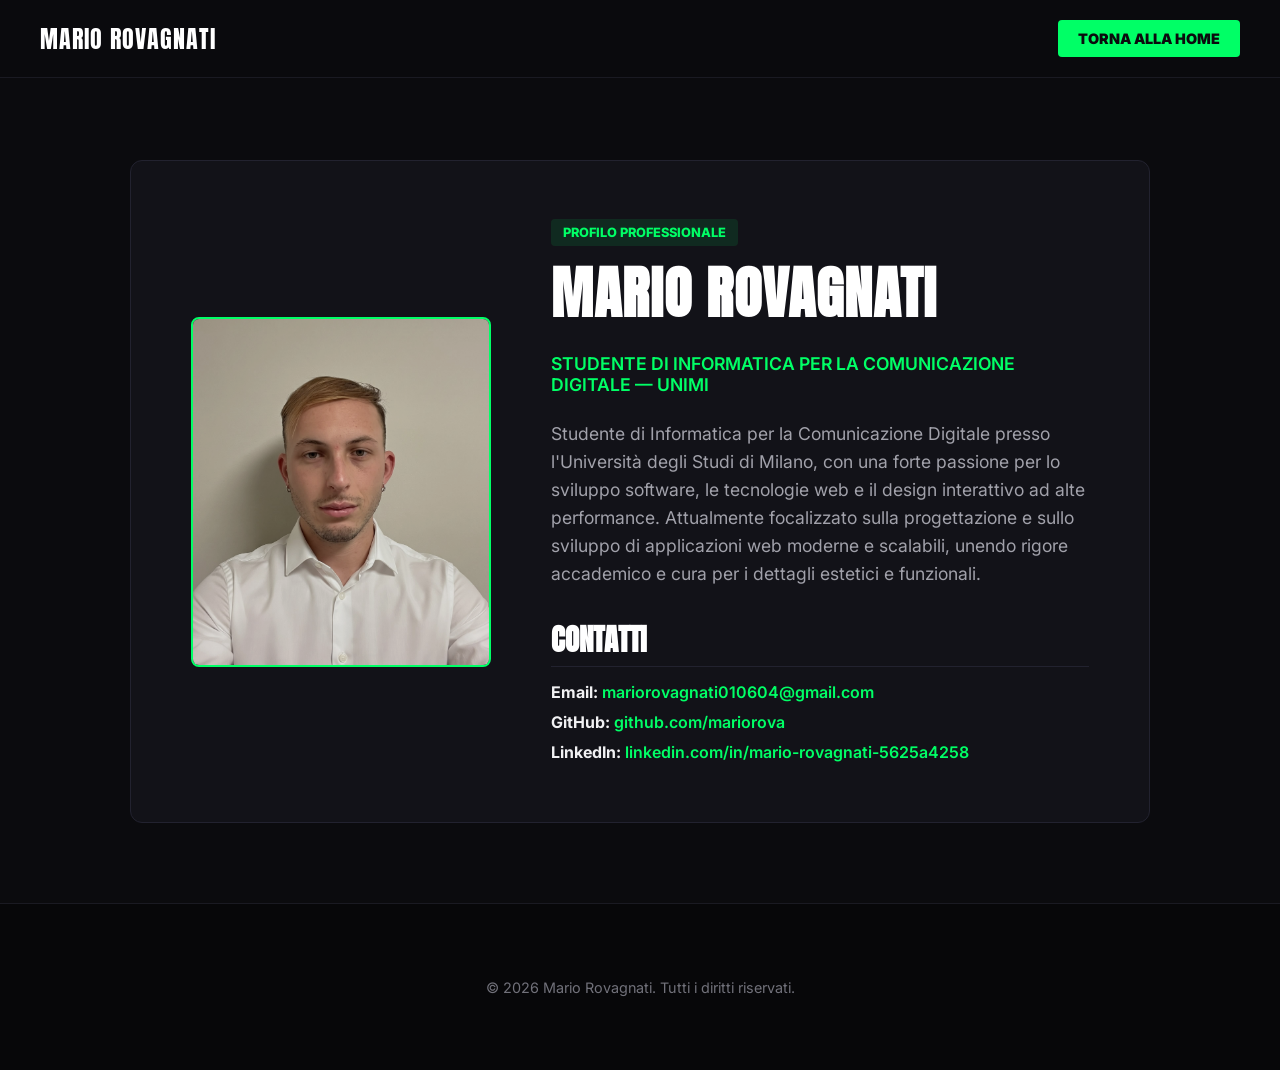
<file: contatti.html>
<!DOCTYPE html>
<html lang="it">

<head>
    <meta charset="UTF-8">
    <meta name="viewport" content="width=device-width, initial-scale=1.0">
    <title>Mario Rovagnati — Chi Sono & Contatti</title>
    <link rel="stylesheet" href="style.css">
</head>

<body>

    <!-- Navbar fissa con il tasto per tornare alla Home -->
    <header class="nav-bar">
        <div class="logo">MARIO ROVAGNATI</div>
        <div class="nav-links">
            <a href="index.html" class="cta-btn">Torna alla Home</a>
        </div>
    </header>

    <!-- Sezione Profilo & CV -->
    <section class="contact-hero">
        <div class="profile-container">
            <!-- Immagine di profilo presa dalla cartella assets -->
            <div class="profile-img-box">
                <img src="assets/immProfilo.jpeg" alt="Mario Rovagnati" class="profile-img">
            </div>

            <div class="profile-info-box">
                <span class="tag">Profilo Professionale</span>
                <h1>Mario Rovagnati</h1>
                <p class="subtitle">Studente di Informatica per la Comunicazione Digitale — UNIMI</p>

                <div class="bio-text">
                    <p>Studente di Informatica per la Comunicazione Digitale presso l'Università degli Studi di Milano,
                        con una forte passione per lo
                        sviluppo software, le tecnologie web e il design interattivo ad alte performance. Attualmente
                        focalizzato sulla progettazione e sullo sviluppo di applicazioni web moderne e scalabili, unendo
                        rigore accademico e cura per i dettagli estetici e funzionali.</p>
                </div>

                <div class="contact-details">
                    <h3>Contatti</h3>
                    <ul class="contact-list">
                        <li><strong>Email:</strong> <a
                                href="mailto:mariorovagnati010604@gmail.com">mariorovagnati010604@gmail.com</a></li>
                        <li><strong>GitHub:</strong> <a href="https://github.com/mariorova"
                                target="_blank">github.com/mariorova</a></li>
                        <li><strong>LinkedIn:</strong> <a href="https://linkedin.com/in/mario-rovagnati-5625a4258/"
                                target="_blank">linkedin.com/in/mario-rovagnati-5625a4258</a></li>
                    </ul>
                </div>
            </div>
        </div>
    </section>

    <!-- Footer -->
    <footer>
        <p>© 2026 Mario Rovagnati. Tutti i diritti riservati.</p>
    </footer>

</body>

</html>
</file>
<file: style.css>
@import url('https://fonts.googleapis.com/css2?family=Anton&family=Inter:wght@400;600;900&display=swap');

* {
    box-sizing: border-box;
}

body {
    font-family: 'Inter', sans-serif;
    background-color: #0b0b0e;
    color: #f1f1f3;
    margin: 0;
    padding: 0;
    overflow-x: hidden;
}

/* Navbar fissa in alto */
.nav-bar {
    display: flex;
    justify-content: space-between;
    align-items: center;
    padding: 20px 40px;
    background: rgba(11, 11, 14, 0.9);
    backdrop-filter: blur(10px);
    position: fixed;
    width: 100%;
    top: 0;
    z-index: 1000;
    border-bottom: 1px solid #1a1a22;
}

.logo {
    font-family: 'Anton', sans-serif;
    font-size: 1.5rem;
    letter-spacing: 1px;
    color: #ffffff;
}

.nav-links {
    display: flex;
    align-items: center;
    gap: 30px;
}

.nav-links a {
    color: #a1a1aa;
    text-decoration: none;
    font-weight: 600;
    font-size: 0.9rem;
    position: relative;
    transition: color 0.25s ease, transform 0.25s ease;
}

.nav-links a:hover {
    color: #00ff66 !important;
    transform: translateY(-2px);
}

.cta-btn {
    background-color: #00ff66;
    color: #0b0b0e !important;
    padding: 10px 20px;
    border-radius: 4px;
    font-weight: 900 !important;
    text-transform: uppercase;
    transition: background-color 0.2s ease, transform 0.2s ease, box-shadow 0.2s ease;
}

.cta-btn:hover {
    background-color: #ffffff;
    transform: scale(1.05);
    box-shadow: 0 0 15px rgba(0, 255, 102, 0.4);
}

/* Sezione Hero */
.hero {
    padding: 180px 40px 60px 40px;
    max-width: 1200px;
    margin: 0 auto;
    text-align: center;
    /* <-- QUESTO CENTRA TUTTO IL TESTO NELLA HERO (TITOLO E SCRITTA VERDE) */
}

.hero h1 {
    font-family: 'Anton', sans-serif;
    font-size: 5.5rem;
    line-height: 0.95;
    text-transform: uppercase;
    color: #ffffff;
    margin-bottom: 20px;
    letter-spacing: -1px;
}

.hero p {
    font-size: 1.3rem;
    color: #00ff66;
    font-weight: 600;
    text-transform: uppercase;
    letter-spacing: 1px;
    text-align: center;
    /* <-- Centra solo la scritta verde */
}

/* Sezione Immagine con contorno e transizione dezoom */
.image-scroll-section {
    max-width: 1200px;
    margin: 60px auto;
    padding: 0 40px;
    overflow: hidden;
}

.image-container {
    position: relative;
    border-radius: 12px;
    overflow: hidden;
    border: 2px solid #22222f;
    background-color: #121218;
    transform: scale(1.2);
    transition: transform 0.1s ease-out;
}

.contoured-image {
    width: 100%;
    height: 450px;
    object-fit: cover;
    display: block;
    filter: brightness(0.8);
}

.image-caption {
    position: absolute;
    bottom: 0;
    left: 0;
    width: 100%;
    padding: 40px;
    background: linear-gradient(0deg, rgba(11, 11, 14, 0.95) 0%, rgba(11, 11, 14, 0) 100%);
    text-align: center;
}

.magic-title {
    font-family: 'Anton', sans-serif;
    font-size: 2.8rem;
    color: #ffffff;
    text-transform: uppercase;
    margin: 0 0 10px 0;
    opacity: 0;
    transform: scale(0.8);
    transition: transform 0.1s ease-out, opacity 0.1s ease-out;
    letter-spacing: 1px;
}

.quote-author {
    color: #00ff66;
    font-size: 1rem;
    font-weight: 600;
    text-transform: uppercase;
    letter-spacing: 2px;
    margin: 0;
    opacity: 0.9;
}

/* Sezione Progetti */
.projects-section {
    max-width: 1200px;
    margin: 80px auto 40px auto;
    padding: 0 40px;
}

.projects-section h2 {
    font-family: 'Anton', sans-serif;
    font-size: 3rem;
    text-transform: uppercase;
    margin-bottom: 40px;
    border-bottom: 2px solid #1a1a22;
    padding-bottom: 15px;
}

/* Card Progetti con effetto zoom allo scroll */
.project-card {
    background-color: #121218;
    border: 1px solid #22222f;
    border-radius: 8px;
    padding: 40px;
    margin-bottom: 40px;
    transform: scale(0.85);
    opacity: 0.2;
    transition: transform 0.1s ease-out, opacity 0.2s ease-out, border-color 0.3s ease;
}

.project-card:hover {
    border-color: #00ff66;
}

.tag {
    background-color: rgba(0, 255, 102, 0.1);
    color: #00ff66;
    padding: 6px 12px;
    font-size: 0.8rem;
    font-weight: 800;
    text-transform: uppercase;
    border-radius: 4px;
}

.project-card h3 {
    font-size: 2rem;
    margin: 15px 0 10px 0;
    color: #fff;
}

.project-card p {
    color: #a1a1aa;
    font-size: 1.1rem;
    max-width: 800px;
    margin-bottom: 25px;
}

/* Contenitore flessibile per i link e pulsanti dentro la card */
.project-links {
    display: flex;
    align-items: center;
    gap: 25px;
    margin-top: 15px;
}

.link-arrow {
    color: #00ff66;
    text-decoration: none;
    font-weight: 800;
    text-transform: uppercase;
    letter-spacing: 1px;
    display: inline-block;
    transition: transform 0.25s ease, color 0.25s ease;
}

.link-arrow:hover {
    color: #ffffff !important;
    transform: translateX(5px);
}

/* Stato nascosto iniziale dell'anteprima video */
.hidden-preview {
    display: none !important;
}

/* Stile per il box video a comparsa */
.project-preview {
    width: 100%;
    height: 350px;
    border-radius: 6px;
    overflow: hidden;
    margin-bottom: 25px;
    border: 1px solid #22222f;
    background-color: #050507;
}

.project-preview video {
    width: 100%;
    height: 100%;
    object-fit: contain;
    /* Mostra l'intero video senza tagliarlo */
    display: block;
    background-color: #000000;
}

/* Stile per il pulsante "Visualizza Anteprima" */
.preview-btn {
    background: transparent;
    border: 1px solid #00ff66;
    color: #00ff66;
    padding: 8px 16px;
    font-family: 'Inter', sans-serif;
    font-weight: 800;
    font-size: 0.9rem;
    text-transform: uppercase;
    letter-spacing: 1px;
    border-radius: 4px;
    cursor: pointer;
    transition: all 0.25s ease;
}

.preview-btn:hover {
    background-color: #00ff66;
    color: #0b0b0e;
    transform: translateY(-2px);
    box-shadow: 0 0 15px rgba(0, 255, 102, 0.3);
}

/* Footer */
footer {
    text-align: center;
    padding: 60px;
    background-color: #070709;
    border-top: 1px solid #1a1a22;
    color: #71717a;
    font-size: 0.9rem;
}

footer a {
    color: #00ff66;
    text-decoration: none;
    transition: color 0.25s ease, transform 0.25s ease;
}

footer a:hover {
    color: #ffffff !important;
    transform: translateY(-2px);
}

/* Stile per il menu a tendina nella Navbar */
.menu-container {
    position: relative;
}

/* Pulsante icona menu (stile hamburger moderno) */
.menu-icon-btn {
    background: #121218;
    border: 1px solid #22222f;
    border-radius: 6px;
    width: 45px;
    height: 45px;
    display: flex;
    flex-direction: column;
    justify-content: center;
    align-items: center;
    gap: 6px;
    cursor: pointer;
    transition: all 0.25s ease;
}

.menu-icon-btn span {
    display: block;
    width: 20px;
    height: 2px;
    background-color: #ffffff;
    transition: background-color 0.25s ease;
}

.menu-icon-btn:hover {
    border-color: #00ff66;
}

.menu-icon-btn:hover span {
    background-color: #00ff66;
}

/* Box a tendina nascosto di default */
.dropdown-menu {
    position: absolute;
    top: 55px;
    right: 0;
    background-color: #121218;
    border: 1px solid #22222f;
    border-radius: 8px;
    padding: 15px;
    display: flex;
    flex-direction: column;
    gap: 12px;
    min-width: 200px;
    box-shadow: 0 10px 30px rgba(0, 0, 0, 0.5);
    opacity: 0;
    visibility: hidden;
    transform: translateY(-10px);
    transition: all 0.25s cubic-bezier(0.16, 1, 0.3, 1);
    z-index: 1100;
}

/* Classe attivata via JavaScript per mostrare il menu */
.dropdown-menu.show {
    opacity: 1;
    visibility: visible;
    transform: translateY(0);
}

/* Pulsanti all'interno del menu a tendina */
.menu-item-btn {
    background: #0b0b0e;
    border: 1px solid #22222f;
    color: #ffffff !important;
    padding: 10px 15px;
    text-align: center;
    font-size: 0.9rem;
    font-weight: 700;
    text-transform: uppercase;
    letter-spacing: 1px;
    border-radius: 4px;
    text-decoration: none;
    transition: all 0.25s ease;
    display: block;
}

.menu-item-btn:hover {
    background-color: #00ff66;
    color: #0b0b0e !important;
    border-color: #00ff66;
}

/* Specifico per il pulsante Contattami nel menu */
.cta-menu-btn {
    background-color: #00ff66;
    color: #0b0b0e !important;
    border-color: #00ff66;
}

.cta-menu-btn:hover {
    background-color: #ffffff;
    border-color: #ffffff;
}

/* Stili specifici per la pagina Contatti / CV */
.contact-hero {
    padding: 160px 40px 80px 40px;
    max-width: 1100px;
    margin: 0 auto;
}

.profile-container {
    display: flex;
    gap: 60px;
    align-items: center;
    background-color: #121218;
    border: 1px solid #22222f;
    border-radius: 12px;
    padding: 60px;
}

.profile-img-box {
    flex-shrink: 0;
    width: 300px;
    height: 350px;
    border-radius: 8px;
    overflow: hidden;
    border: 2px solid #00ff66;
}

.profile-img {
    width: 100%;
    height: 100%;
    object-fit: cover;
    filter: brightness(0.9);
}

.profile-info-box h1 {
    font-family: 'Anton', sans-serif;
    font-size: 3.5rem;
    text-transform: uppercase;
    color: #ffffff;
    margin: 10px 0 5px 0;
    letter-spacing: 1px;
}

.profile-info-box .subtitle {
    font-size: 1.1rem;
    color: #00ff66;
    font-weight: 600;
    text-transform: uppercase;
    margin-bottom: 25px;
}

.bio-text p {
    color: #a1a1aa;
    font-size: 1.1rem;
    line-height: 1.6;
    margin-bottom: 30px;
}

.contact-details h3 {
    font-family: 'Anton', sans-serif;
    font-size: 1.8rem;
    text-transform: uppercase;
    color: #ffffff;
    margin-bottom: 15px;
    border-bottom: 1px solid #22222f;
    padding-bottom: 5px;
}

.contact-list {
    list-style: none;
    padding: 0;
    margin: 0;
    display: flex;
    flex-direction: column;
    gap: 10px;
}

.contact-list li {
    color: #f1f1f3;
    font-size: 1rem;
}

.contact-list a {
    color: #00ff66;
    text-decoration: none;
    font-weight: 600;
    transition: color 0.2s ease;
}

.contact-list a:hover {
    color: #ffffff;
    text-decoration: underline;
}

/* Responsive per schermi piccoli */
@media (max-width: 768px) {
    .profile-container {
        flex-direction: column;
        padding: 30px;
        text-align: center;
    }

    .profile-img-box {
        width: 100%;
        height: 300px;
    }

    .contact-list {
        align-items: center;
    }
}
</file>
